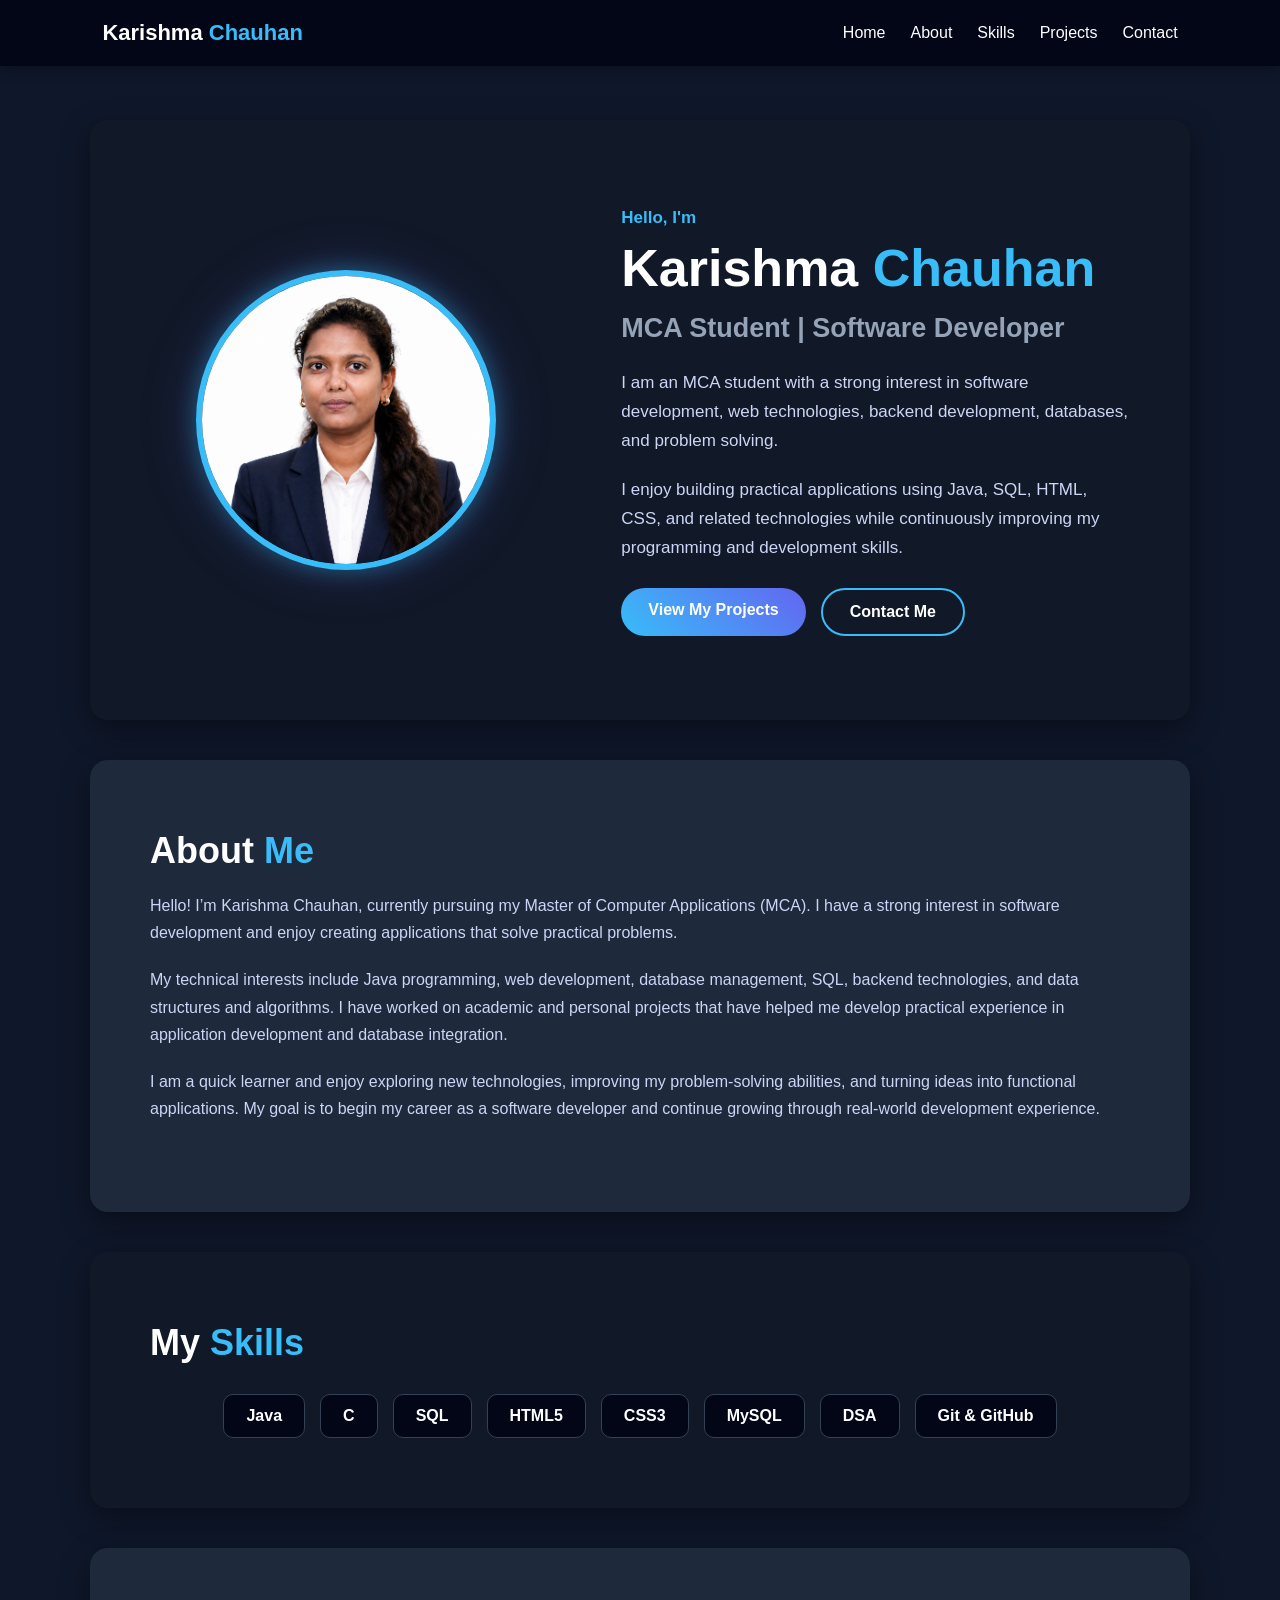
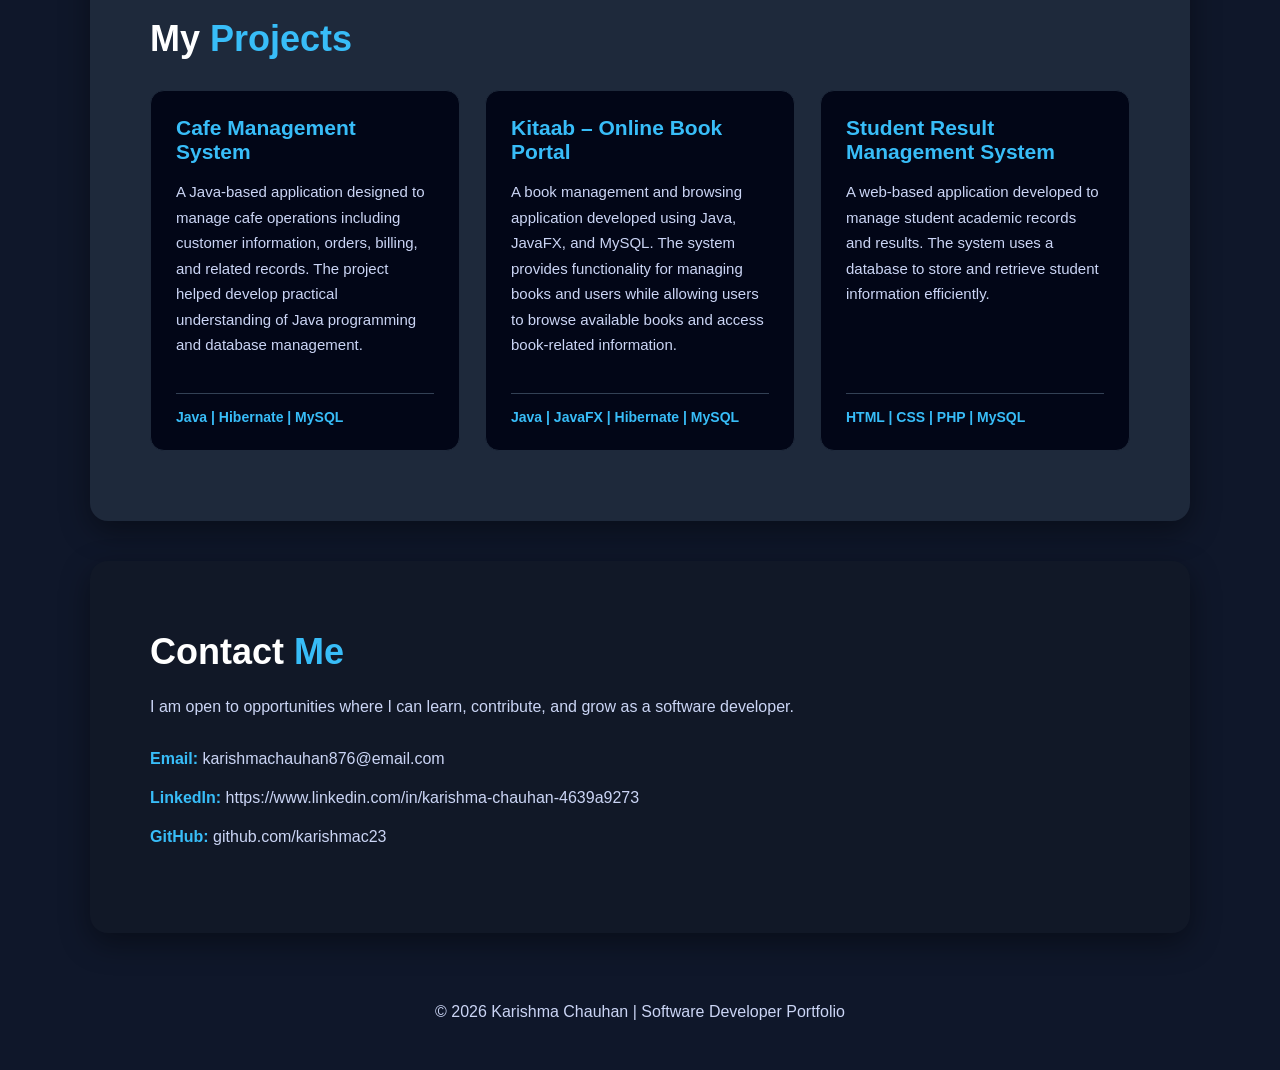
<file: index.html>
<!DOCTYPE html>

<html lang="en">

<head>
    <meta charset="UTF-8">
    <meta name="viewport" content="width=device-width, initial-scale=1.0">


<title>Karishma Chauhan | Software Developer Portfolio</title>

<link rel="stylesheet" href="Portfolio.css">


</head>

<body>

<!-- ================= HEADER ================= -->

<header>

<div class="logo">
    Karishma <span>Chauhan</span>
</div>

<ul class="nav-links">
    <li><a href="#home">Home</a></li>
    <li><a href="#about">About</a></li>
    <li><a href="#skills">Skills</a></li>
    <li><a href="#projects">Projects</a></li>
    <li><a href="#contact">Contact</a></li>
</ul>

</header>

<!-- ================= HOME ================= -->

<section id="home" class="section-box home-section">

<div class="home-container">

    <!-- Profile Photo -->
    <div class="profile-container">

        <img src="Profile photo.png"
             alt="Karishma Chauhan"
             class="profile-photo">

    </div>


    <!-- Introduction -->
    <div class="home-content">

        <p class="intro-text">Hello, I'm</p>

        <h1>
            Karishma <span>Chauhan</span>
        </h1>

        <h2>
            MCA Student | Software Developer
        </h2>

        <p>
            I am an MCA student with a strong interest in software development,
            web technologies, backend development, databases, and problem solving.
        </p>

        <p>
            I enjoy building practical applications using Java, SQL, HTML, CSS,
            and related technologies while continuously improving my programming
            and development skills.
        </p>

        <div class="home-buttons">

            <a href="#projects" class="btn">
                View My Projects
            </a>

            <a href="#contact" class="btn secondary-btn">
                Contact Me
            </a>

        </div>

    </div>

</div>

</section>

<!-- ================= ABOUT ================= -->

<section id="about" class="section-box">

<h1>
    About <span>Me</span>
</h1>

<p>
    Hello! I’m Karishma Chauhan, currently pursuing my Master of Computer
    Applications (MCA). I have a strong interest in software development
    and enjoy creating applications that solve practical problems.
</p>

<p>
    My technical interests include Java programming, web development,
    database management, SQL, backend technologies, and data structures
    and algorithms. I have worked on academic and personal projects that
    have helped me develop practical experience in application development
    and database integration.
</p>

<p>
    I am a quick learner and enjoy exploring new technologies, improving
    my problem-solving abilities, and turning ideas into functional
    applications. My goal is to begin my career as a software developer
    and continue growing through real-world development experience.
</p>

</section>

<!-- ================= SKILLS ================= -->

<section id="skills" class="section-box">

<h1>
    My <span>Skills</span>
</h1>

<div class="skills-list">

    <div class="skill">Java</div>
    <div class="skill">C</div>
    <div class="skill">SQL</div>
    <div class="skill">HTML5</div>
    <div class="skill">CSS3</div>
    <div class="skill">MySQL</div>
    <div class="skill">DSA</div>
    <div class="skill">Git & GitHub</div>

</div>

</section>

<!-- ================= PROJECTS ================= -->

<section id="projects" class="section-box">

<h1>
    My <span>Projects</span>
</h1>

<div class="project-grid">

    <!-- Cafe Management -->

    <div class="project-card">

        <h3>
            Cafe Management System
        </h3>

        <p>
            A Java-based application designed to manage cafe operations
            including customer information, orders, billing, and related
            records. The project helped develop practical understanding
            of Java programming and database management.
        </p>

        <div class="project-tech">
            Java | Hibernate | MySQL
        </div>

    </div>


    <!-- Kitaab -->

    <div class="project-card">

        <h3>
            Kitaab – Online Book Portal
        </h3>

        <p>
            A book management and browsing application developed using
            Java, JavaFX, and MySQL. The system provides functionality
            for managing books and users while allowing users to browse
            available books and access book-related information.
        </p>

        <div class="project-tech">
            Java | JavaFX | Hibernate | MySQL
        </div>

    </div>


    <!-- Student Result -->

    <div class="project-card">

        <h3>
            Student Result Management System
        </h3>

        <p>
            A web-based application developed to manage student academic
            records and results. The system uses a database to store and
            retrieve student information efficiently.
        </p>

        <div class="project-tech">
            HTML | CSS | PHP | MySQL
        </div>

    </div>

</div>

</section>

<!-- ================= CONTACT ================= -->

<section id="contact" class="section-box">

<h1>
    Contact <span>Me</span>
</h1>

<p>
    I am open to opportunities where I can learn, contribute,
    and grow as a software developer.
</p>

<div class="contact-info">

    <p>
        <strong>Email:</strong>
        karishmachauhan876@email.com
    </p>

    <p>
        <strong>LinkedIn:</strong>
        https://www.linkedin.com/in/karishma-chauhan-4639a9273
    </p>

    <p>
        <strong>GitHub:</strong>
        github.com/karishmac23
    </p>

</div>

</section>

<!-- ================= FOOTER ================= -->

<footer>

<p>
    © 2026 Karishma Chauhan | Software Developer Portfolio
</p>

</footer>

</body>
</html>
</file>
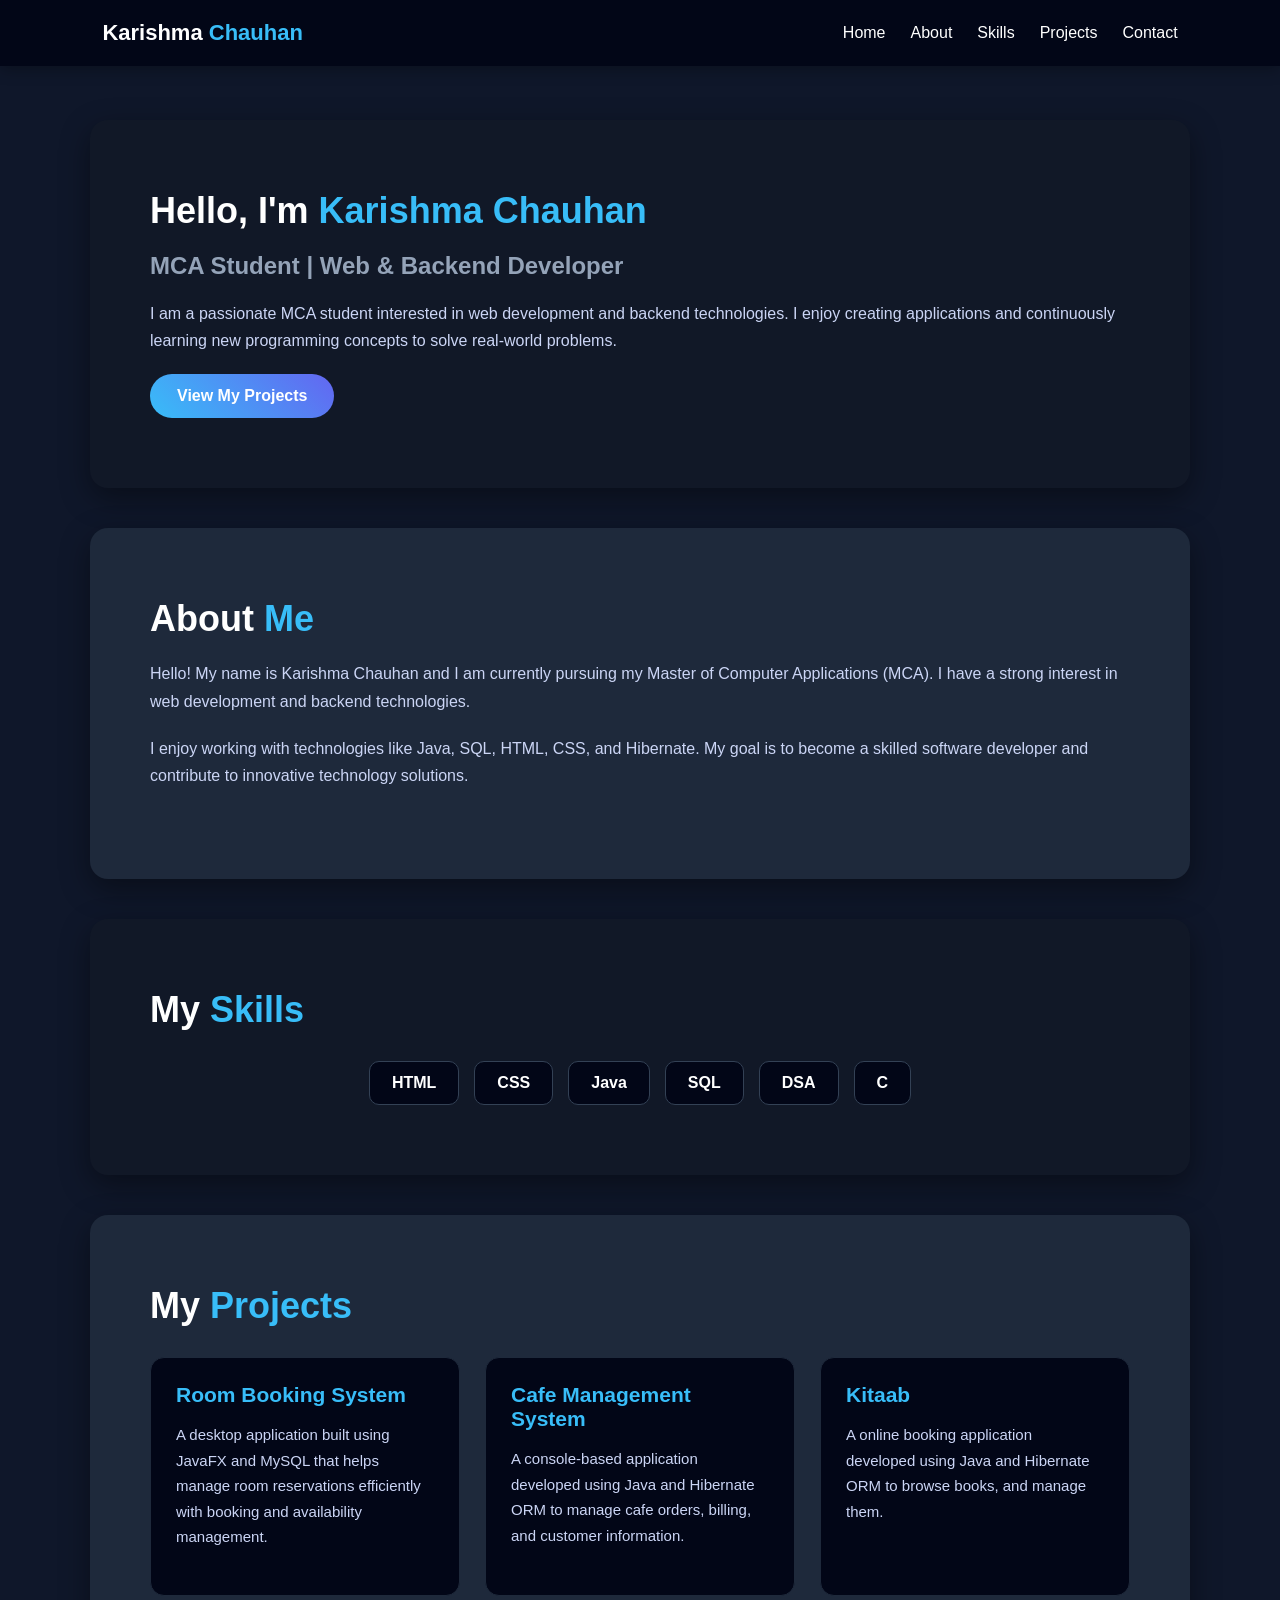
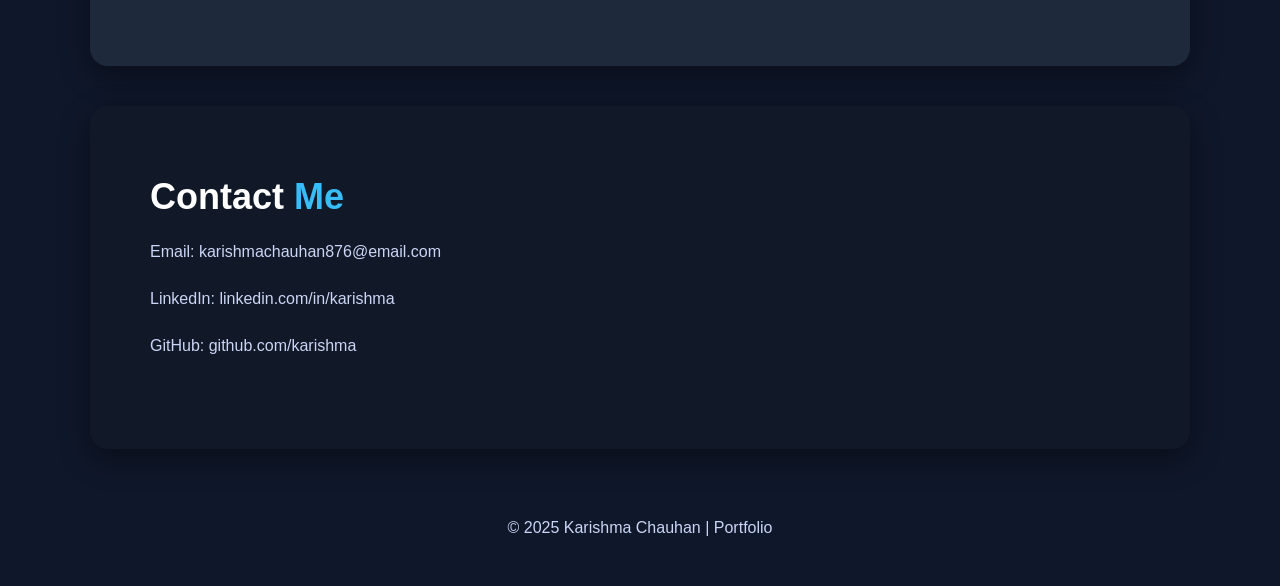
<file: index.html.html>
<!DOCTYPE html>
<html lang="en">

<head>
<meta charset="UTF-8">
<meta name="viewport" content="width=device-width, initial-scale=1.0">
<title>Karishma Chauhan | Portfolio</title>
<link rel="stylesheet" href="Portfolio.css">
</head>

<body>

<header>
<div class="logo">Karishma <span>Chauhan</span></div>

<ul class="nav-links">
<li><a href="#home">Home</a></li>
<li><a href="#about">About</a></li>
<li><a href="#skills">Skills</a></li>
<li><a href="#projects">Projects</a></li>
<li><a href="#contact">Contact</a></li>
</ul>
</header>


<section id="home" class="section-box">
<h1>Hello, I'm <span>Karishma Chauhan</span></h1>
<h2>MCA Student | Web & Backend Developer</h2>

<p>
I am a passionate MCA student interested in web development and backend technologies. 
I enjoy creating applications and continuously learning new programming concepts to 
solve real-world problems.
</p>

<a href="#projects" class="btn">View My Projects</a>
</section>


<section id="about" class="section-box">
<h1>About <span>Me</span></h1>

<p>
Hello! My name is Karishma Chauhan and I am currently pursuing my Master of 
Computer Applications (MCA). I have a strong interest in web development 
and backend technologies.
</p>

<p>
I enjoy working with technologies like Java, SQL, HTML, CSS, and Hibernate. 
My goal is to become a skilled software developer and contribute to 
innovative technology solutions.
</p>
</section>


<section id="skills" class="section-box">
<h1>My <span>Skills</span></h1>

<div class="skills-list">

<div class="skill">HTML</div>
<div class="skill">CSS</div>
<div class="skill">Java</div>
<div class="skill">SQL</div>
<div class="skill">DSA</div>
<div class="skill">C</div>

</div>
</section>


<section id="projects" class="section-box">
<h1>My <span>Projects</span></h1>

<div class="project-grid">

<div class="project-card">
<h3>Room Booking System</h3>
<p>
A desktop application built using JavaFX and MySQL that helps manage room 
reservations efficiently with booking and availability management.
</p>
</div>

<div class="project-card">
<h3>Cafe Management System</h3>
<p>
A console-based application developed using Java and Hibernate ORM 
to manage cafe orders, billing, and customer information.
</p>
</div>

<div class="project-card">
<h3>Kitaab</h3>
<p>
A online booking application developed using Java and Hibernate ORM 
to browse books, and manage them.
</p>
</div>

</div>

</section>


<section id="contact" class="section-box">
<h1>Contact <span>Me</span></h1>

<p>Email: karishmachauhan876@email.com</p>
<p>LinkedIn: linkedin.com/in/karishma</p>
<p>GitHub: github.com/karishma</p>

</section>


<footer>
<p>© 2025 Karishma Chauhan | Portfolio</p>
</footer>

</body>
</html>
</file>
<file: Portfolio.css>
* {
    margin: 0;
    padding: 0;
    box-sizing: border-box;
    font-family: Arial, Helvetica, sans-serif;
    scroll-behavior: smooth;
}

body {
    background: #0f172a;
    color: white;
    padding-top: 80px;
}

/* ================= HEADER ================= */

header {
    position: fixed;
    top: 0;
    left: 0;
    width: 100%;

    display: flex;
    justify-content: space-between;
    align-items: center;

    padding: 20px 8%;

    background: #020617;
    z-index: 100;

    box-shadow: 0 3px 15px rgba(0, 0, 0, 0.3);
}

.logo {
    font-size: 22px;
    font-weight: bold;
}

.logo span {
    color: #38bdf8;
}

.nav-links {
    display: flex;
    list-style: none;
    gap: 25px;
}

.nav-links a {
    text-decoration: none;
    color: white;
    transition: 0.3s;
    font-weight: 500;
}

.nav-links a:hover {
    color: #38bdf8;
}

/* ================= SECTION BOX ================= */

.section-box {
    max-width: 1100px;

    margin: 40px auto;

    padding: 70px 60px;

    border-radius: 18px;

    box-shadow: 0 10px 30px rgba(0, 0, 0, 0.4);
}

/* Alternate section colors */

.section-box:nth-of-type(odd) {
    background: #111827;
}

.section-box:nth-of-type(even) {
    background: #1e293b;
}

/* ================= TITLES ================= */

h1 {
    font-size: 36px;
    margin-bottom: 20px;
}

h1 span {
    color: #38bdf8;
}

h2 {
    color: #94a3b8;
    margin-bottom: 20px;
}

p {
    line-height: 1.7;
    color: #cbd5f5;
    margin-bottom: 20px;
}

/* ================= HOME SECTION ================= */

.home-section {
    min-height: 600px;

    display: flex;
    align-items: center;
    justify-content: center;
}

.home-container {
    width: 100%;

    display: flex;
    align-items: center;
    justify-content: space-between;

    gap: 80px;
}

/* ================= PROFILE PHOTO ================= */

.profile-container {
    flex: 1;

    display: flex;
    justify-content: center;
    align-items: center;
}

.profile-photo {
    width: 300px;
    height: 300px;

    object-fit: cover;

    border-radius: 50%;

    border: 6px solid #38bdf8;

    box-shadow:
        0 0 25px rgba(56, 189, 248, 0.4),
        0 0 60px rgba(99, 102, 241, 0.2);

    transition: 0.4s;
}

.profile-photo:hover {
    transform: scale(1.04);
}

/* ================= HOME CONTENT ================= */

.home-content {
    flex: 1.3;

    text-align: left;
}

.intro-text {
    color: #38bdf8;
    font-size: 22px;
    font-weight: bold;

    margin-bottom: 5px;
}

.home-content h1 {
    font-size: 52px;

    margin-bottom: 15px;
}

.home-content h2 {
    font-size: 27px;

    color: #94a3b8;

    margin-bottom: 25px;
}

.home-content p {
    font-size: 17px;
    line-height: 1.7;
}

/* ================= BUTTONS ================= */

.home-buttons {
    display: flex;

    gap: 15px;

    margin-top: 25px;
}

.btn {
    display: inline-block;

    padding: 13px 27px;

    background: linear-gradient(
        45deg,
        #38bdf8,
        #6366f1
    );

    border-radius: 25px;

    color: white;

    text-decoration: none;

    font-weight: bold;

    transition: 0.3s;
}

.btn:hover {
    transform: translateY(-3px) scale(1.03);

    box-shadow:
        0 8px 20px rgba(56, 189, 248, 0.3);
}

.secondary-btn {
    background: transparent;

    border: 2px solid #38bdf8;
}

/* ================= SKILLS ================= */

.skills-list {
    display: flex;

    justify-content: center;

    flex-wrap: wrap;

    gap: 15px;

    margin-top: 30px;
}

.skill {
    background: #020617;

    padding: 12px 22px;

    border-radius: 10px;

    font-weight: bold;

    border: 1px solid #334155;

    transition: 0.3s;
}

.skill:hover {
    background: #38bdf8;

    color: #020617;

    transform: translateY(-4px);
}

/* ================= PROJECTS ================= */

.project-grid {
    display: grid;

    grid-template-columns:
        repeat(auto-fit, minmax(280px, 1fr));

    gap: 25px;

    margin-top: 30px;
}

.project-card {
    background: #020617;

    padding: 25px;

    border-radius: 14px;

    border: 1px solid #1e293b;

    transition: 0.3s;

    display: flex;

    flex-direction: column;
}

.project-card:hover {
    transform: translateY(-7px);

    background: #1e293b;

    border-color: #38bdf8;

    box-shadow:
        0 10px 25px rgba(0, 0, 0, 0.3);
}

.project-card h3 {
    color: #38bdf8;

    margin-bottom: 15px;

    font-size: 21px;
}

.project-card p {
    font-size: 15px;

    flex-grow: 1;
}

.project-tech {
    margin-top: 15px;

    padding-top: 15px;

    border-top: 1px solid #334155;

    color: #38bdf8;

    font-size: 14px;

    font-weight: bold;
}

/* ================= CONTACT ================= */

.contact-info {
    margin-top: 25px;
}

.contact-info p {
    margin-bottom: 12px;
}

.contact-info strong {
    color: #38bdf8;
}

/* ================= FOOTER ================= */

footer {
    text-align: center;

    padding: 25px;

    margin-top: 40px;

    color: #94a3b8;
}

/* ================= MOBILE ================= */

@media (max-width: 768px) {

    body {
        padding-top: 75px;
    }

    header {
        padding: 18px 5%;
    }

    .logo {
        font-size: 18px;
    }

    .nav-links {
        gap: 12px;
    }

    .nav-links a {
        font-size: 13px;
    }

    .section-box {
        margin: 20px;

        padding: 45px 25px;

        border-radius: 15px;
    }

    /* Home becomes vertical on mobile */

    .home-container {
        flex-direction: column;

        gap: 40px;

        text-align: center;
    }

    .home-content {
        text-align: center;
    }

    .profile-photo {
        width: 220px;
        height: 220px;
    }

    .home-content h1 {
        font-size: 38px;
    }

    .home-content h2 {
        font-size: 21px;
    }

    .home-content p {
        font-size: 15px;
    }

    .home-buttons {
        justify-content: center;

        flex-wrap: wrap;
    }

    h1 {
        font-size: 30px;
    }

    .project-grid {
        grid-template-columns: 1fr;
    }
}
</file>
